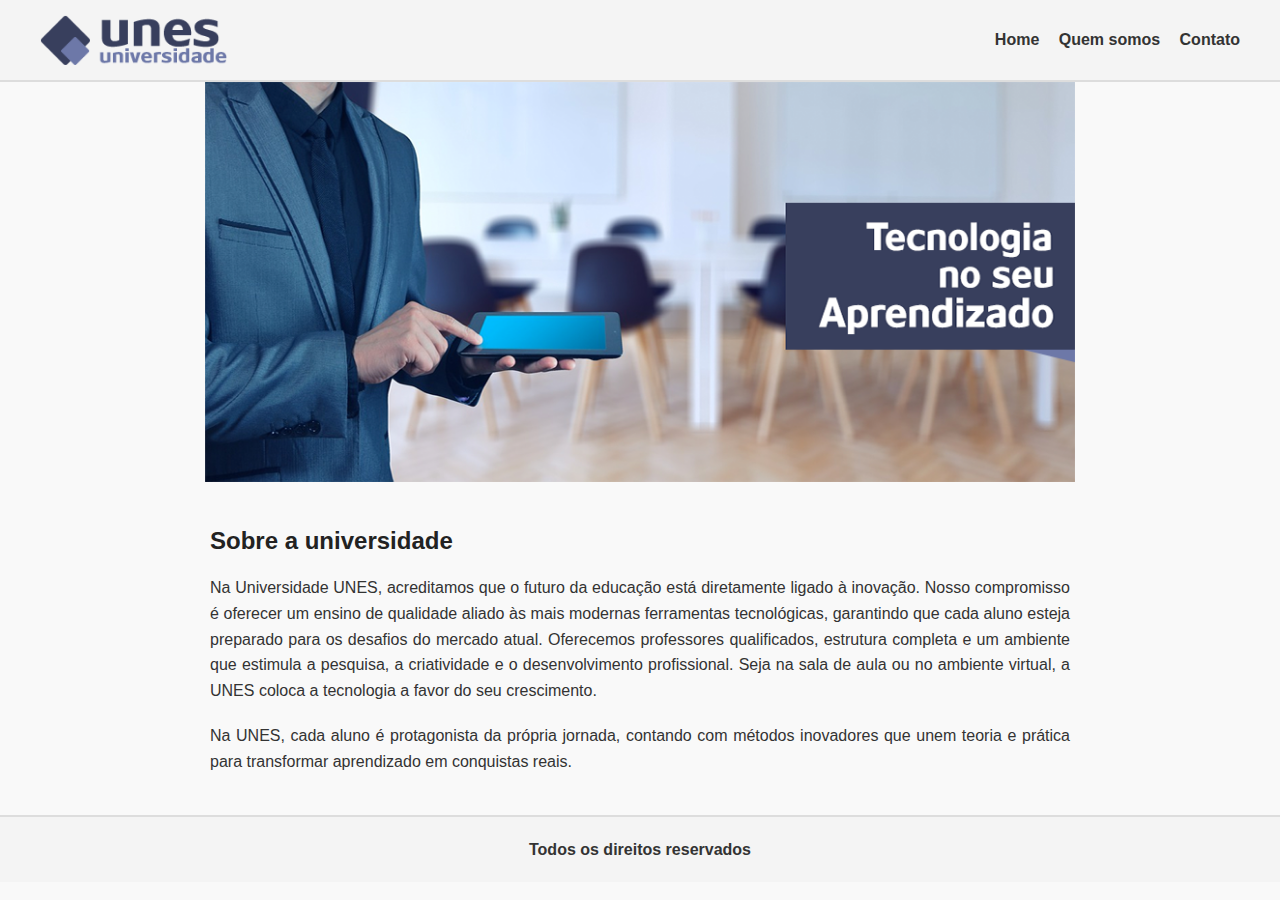
<file: index.html>
<!DOCTYPE html>
<html lang="pt-br">
<head>
    <meta charset="UTF-8">
    <title>UNES - Página Principal</title>
    <link rel="stylesheet" href="style.css">
</head>
<body>
    <header>
        <img src="logo.png" alt="Logo UNES">
        <nav>
            <a href="home.html">Home</a>
            <a href="quemsomos.html">Quem somos</a>
            <a href="contato.html">Contato</a>
        </nav>
    </header>

    <section class="hero">
        <div></div>
    </section>

    <main class="container">
        <h2>Sobre a universidade</h2>
        <p>Na Universidade UNES, acreditamos que o futuro da educação está diretamente ligado à inovação. Nosso compromisso é oferecer um ensino de qualidade aliado às mais modernas ferramentas tecnológicas, garantindo que cada aluno esteja preparado para os desafios do mercado atual.

Oferecemos professores qualificados, estrutura completa e um ambiente que estimula a pesquisa, a criatividade e o desenvolvimento profissional. Seja na sala de aula ou no ambiente virtual, a UNES coloca a tecnologia a favor do seu crescimento.</p>
        <p>Na UNES, cada aluno é protagonista da própria jornada, contando com métodos inovadores que unem teoria e prática para transformar aprendizado em conquistas reais.</p>
    </main>

    <footer>
        Todos os direitos reservados
    </footer>
</body>
</html>
</file>
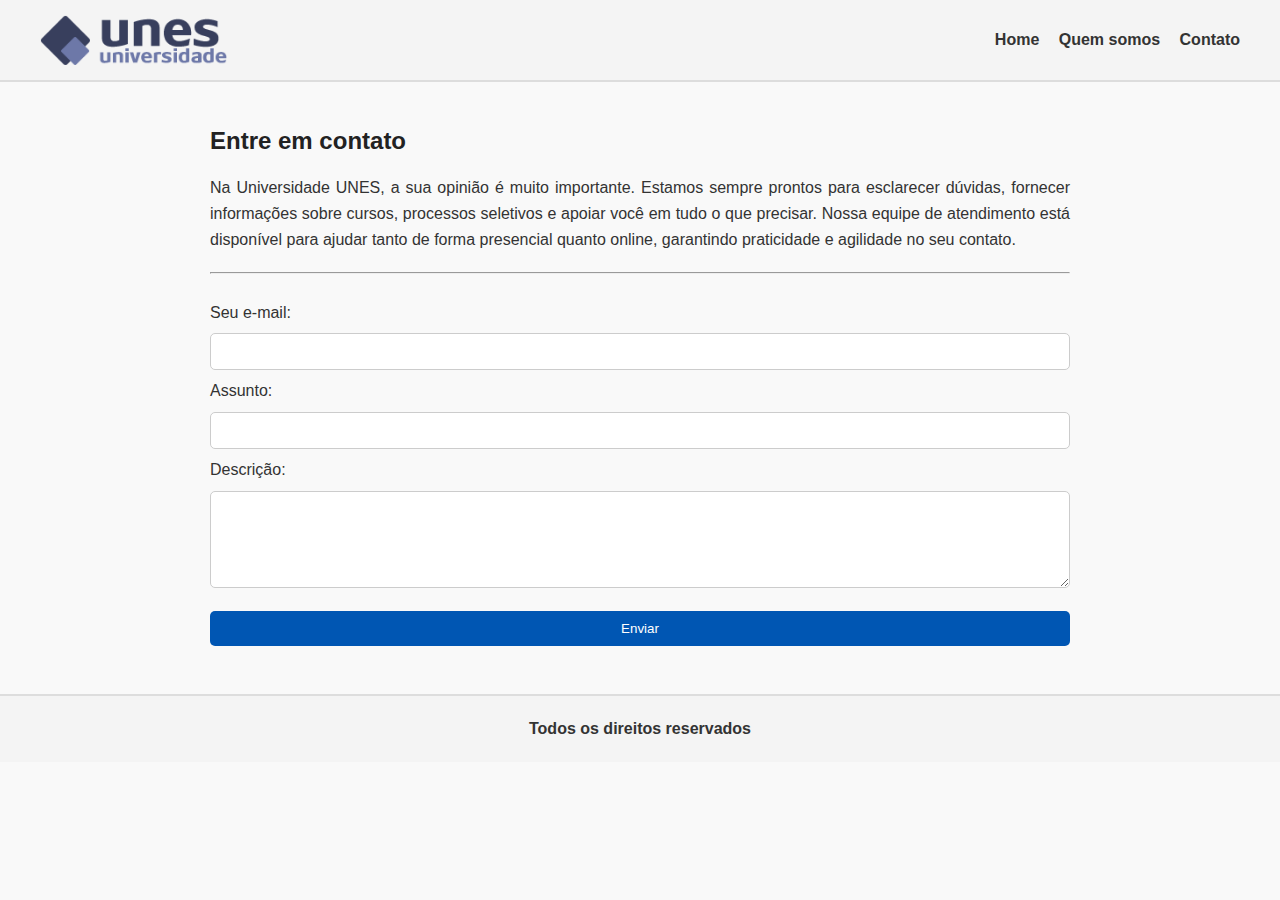
<file: contato.html>
<!DOCTYPE html>
<html lang="pt-br">
<head>
    <meta charset="UTF-8">
    <title>UNES - Contato</title>
    <link rel="stylesheet" href="style.css">
</head>
<body>
    <header>
        <img src="logo.png" alt="Logo UNES">
        <nav>
            <a href="home.html">Home</a>
            <a href="quemsomos.html">Quem somos</a>
            <a href="contato.html">Contato</a>
        </nav>
    </header>

    <main class="container">
        <h2>Entre em contato</h2>
        <p>Na Universidade UNES, a sua opinião é muito importante. Estamos sempre prontos para esclarecer dúvidas, fornecer informações sobre cursos, processos seletivos e apoiar você em tudo o que precisar.

Nossa equipe de atendimento está disponível para ajudar tanto de forma presencial quanto online, garantindo praticidade e agilidade no seu contato.</p>
        <hr><br>

        <form>
            <label for="email">Seu e-mail:</label>
            <input type="email" id="email" name="email" required>

            <label for="assunto">Assunto:</label>
            <input type="text" id="assunto" name="assunto" required>

            <label for="descricao">Descrição:</label>
            <textarea id="descricao" name="descricao" rows="5" required></textarea>

            <input type="submit" value="Enviar">
        </form>
    </main>

    <footer>
        Todos os direitos reservados
    </footer>
</body>
</html>
</file>
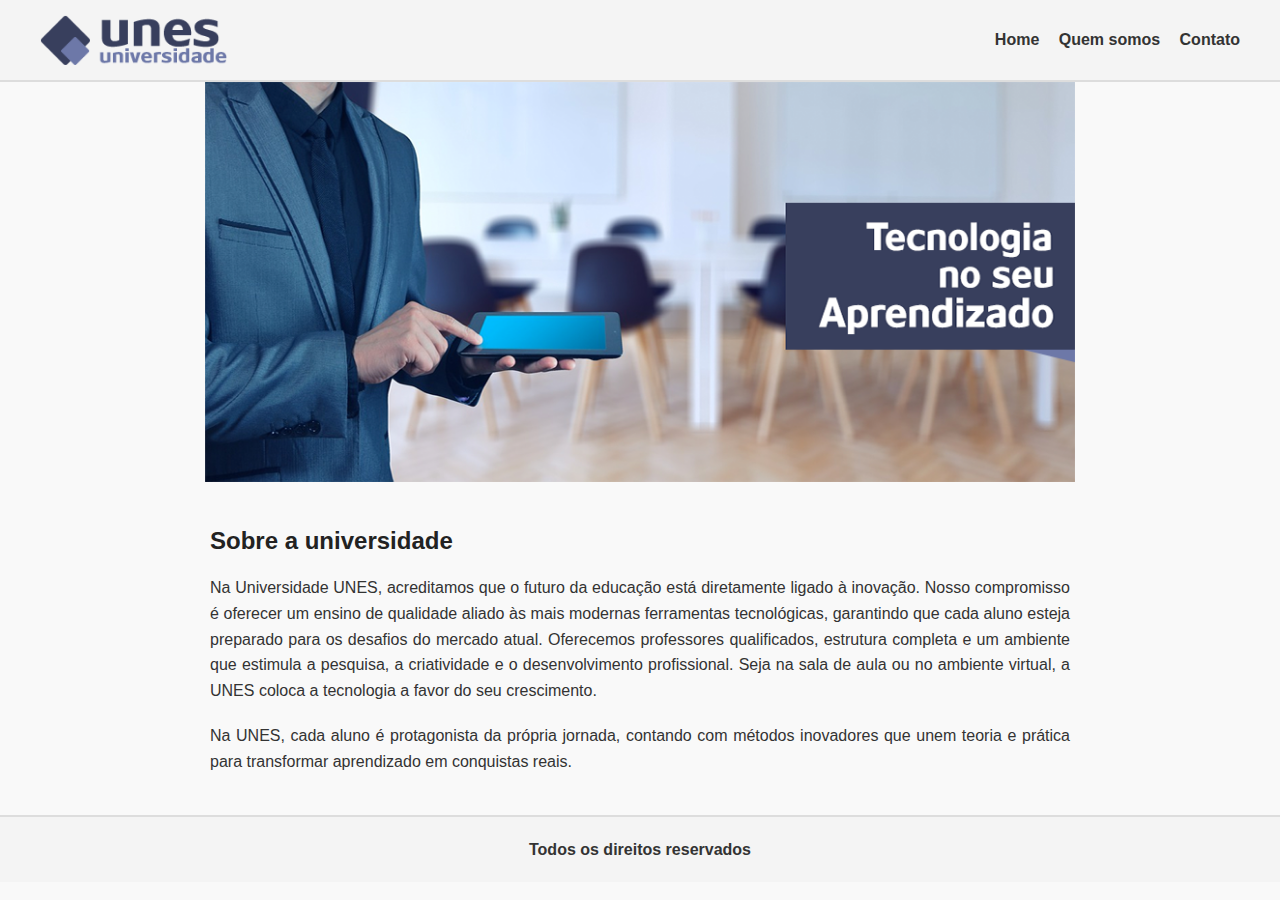
<file: home.html>
<!DOCTYPE html>
<html lang="pt-br">
<head>
    <meta charset="UTF-8">
    <title>UNES - Página Principal</title>
    <link rel="stylesheet" href="style.css">
</head>
<body>
    <header>
        <img src="logo.png" alt="Logo UNES">
        <nav>
            <a href="home.html">Home</a>
            <a href="quemsomos.html">Quem somos</a>
            <a href="contato.html">Contato</a>
        </nav>
    </header>

    <section class="hero">
        <div></div>
    </section>

    <main class="container">
        <h2>Sobre a universidade</h2>
        <p>Na Universidade UNES, acreditamos que o futuro da educação está diretamente ligado à inovação. Nosso compromisso é oferecer um ensino de qualidade aliado às mais modernas ferramentas tecnológicas, garantindo que cada aluno esteja preparado para os desafios do mercado atual.

Oferecemos professores qualificados, estrutura completa e um ambiente que estimula a pesquisa, a criatividade e o desenvolvimento profissional. Seja na sala de aula ou no ambiente virtual, a UNES coloca a tecnologia a favor do seu crescimento.</p>
        <p>Na UNES, cada aluno é protagonista da própria jornada, contando com métodos inovadores que unem teoria e prática para transformar aprendizado em conquistas reais.</p>
    </main>

    <footer>
        Todos os direitos reservados
    </footer>
</body>
</html>
</file>
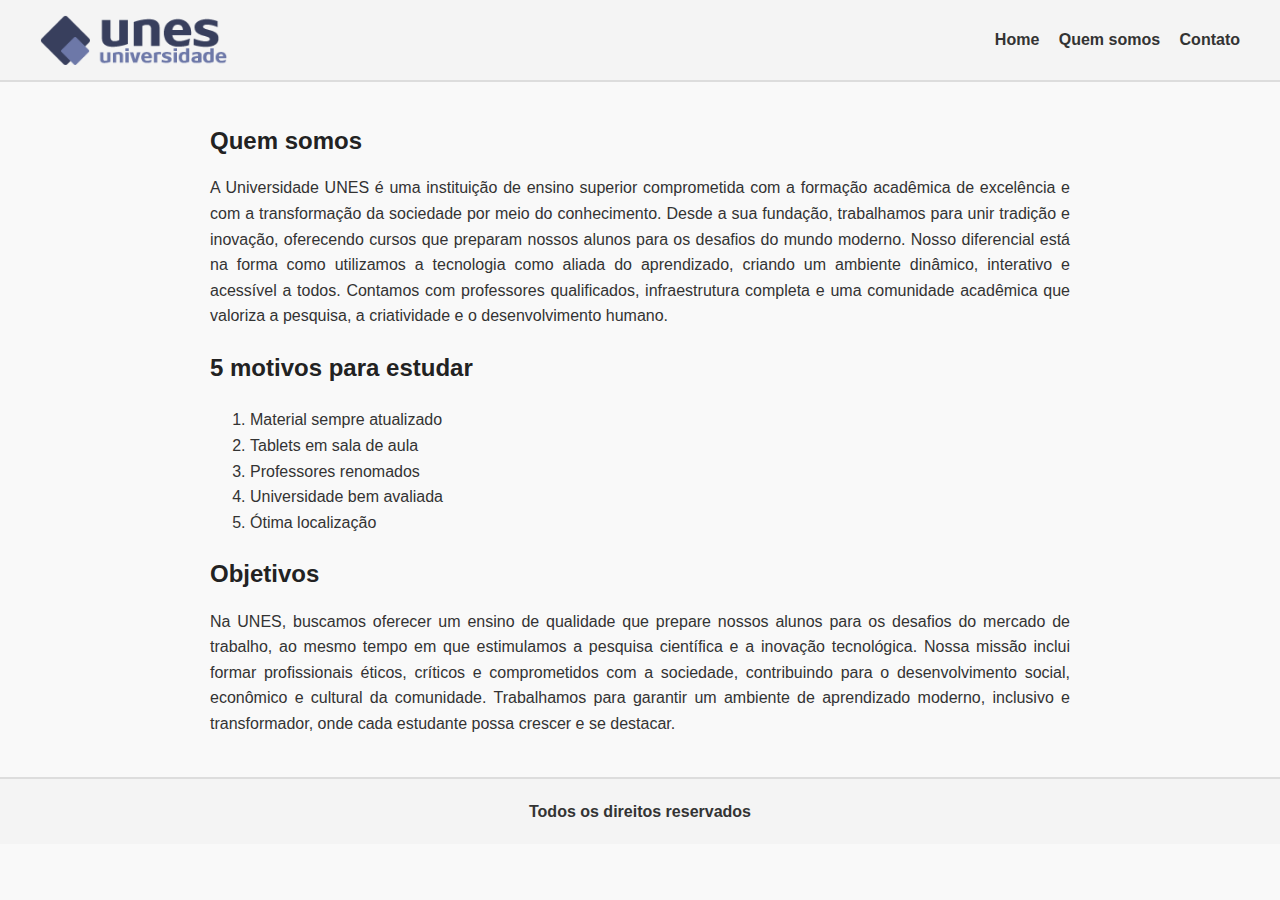
<file: quemsomos.html>
<!DOCTYPE html>
<html lang="pt-br">
<head>
    <meta charset="UTF-8">
    <title>UNES - Quem somos</title>
    <link rel="stylesheet" href="style.css">
</head>
<body>
    <header>
        <img src="logo.png" alt="Logo UNES">
        <nav>
            <a href="home.html">Home</a>
            <a href="quemsomos.html">Quem somos</a>
            <a href="contato.html">Contato</a>
        </nav>
    </header>

    <main class="container">
        <h2>Quem somos</h2>
        <p>A Universidade UNES é uma instituição de ensino superior comprometida com a formação acadêmica de excelência e com a transformação da sociedade por meio do conhecimento. Desde a sua fundação, trabalhamos para unir tradição e inovação, oferecendo cursos que preparam nossos alunos para os desafios do mundo moderno.

Nosso diferencial está na forma como utilizamos a tecnologia como aliada do aprendizado, criando um ambiente dinâmico, interativo e acessível a todos. Contamos com professores qualificados, infraestrutura completa e uma comunidade acadêmica que valoriza a pesquisa, a criatividade e o desenvolvimento humano.</p>

        <h2>5 motivos para estudar</h2>
        <ol>
            <li>Material sempre atualizado</li>
            <li>Tablets em sala de aula</li>
            <li>Professores renomados</li>
            <li>Universidade bem avaliada</li>
            <li>Ótima localização</li>
        </ol>

        <h2>Objetivos</h2>
        <p>Na UNES, buscamos oferecer um ensino de qualidade que prepare nossos alunos para os desafios do mercado de trabalho, ao mesmo tempo em que estimulamos a pesquisa científica e a inovação tecnológica. Nossa missão inclui formar profissionais éticos, críticos e comprometidos com a sociedade, contribuindo para o desenvolvimento social, econômico e cultural da comunidade. Trabalhamos para garantir um ambiente de aprendizado moderno, inclusivo e transformador, onde cada estudante possa crescer e se destacar.</p>
    </main>

    <footer>
        Todos os direitos reservados
    </footer>
</body>
</html>
</file>
<file: style.css>
* {
    margin: 0;
    padding: 0;
    box-sizing: border-box;
}

body {
    font-family: Arial, sans-serif;
    line-height: 1.6;
    background: #f9f9f9;
    color: #333;
}

header {
    background: #f4f4f4;
    padding: 15px 40px;
    display: flex;
    justify-content: space-between;
    align-items: center;
    border-bottom: 2px solid #ddd;
}

header img {
    height: 50px;
}

nav a {
    margin-left: 15px;
    text-decoration: none;
    color: #333;
    font-weight: bold;
}

nav a:hover {
    color: #0056b3;
}


.hero {
   background: url('capa.png') no-repeat center center;
    background-size: contain;  /* mostra a imagem inteira */
    background-position: center;
    background-repeat: no-repeat;
    height: 400px; /* ajuste manual da altura */
}


.container {
    max-width: 900px;
    margin: 40px auto;
    padding: 0 20px;
}

h2 {
    margin-bottom: 15px;
    color: #222;
}

p {
    margin-bottom: 20px;
    text-align: justify;
}

ol {
    margin: 20px;
    padding-left: 20px;
}


form input, form textarea {
    width: 100%;
    padding: 10px;
    margin: 8px 0;
    border: 1px solid #ccc;
    border-radius: 5px;
}

form input[type="submit"] {
    background: #0056b3;
    color: #fff;
    border: none;
    cursor: pointer;
    transition: 0.3s;
}

form input[type="submit"]:hover {
    background: #003f80;
}

footer {
    text-align: center;
    padding: 20px;
    margin-top: 40px;
    background: #f4f4f4;
    border-top: 2px solid #ddd;
    font-weight: bold;
}
</file>
